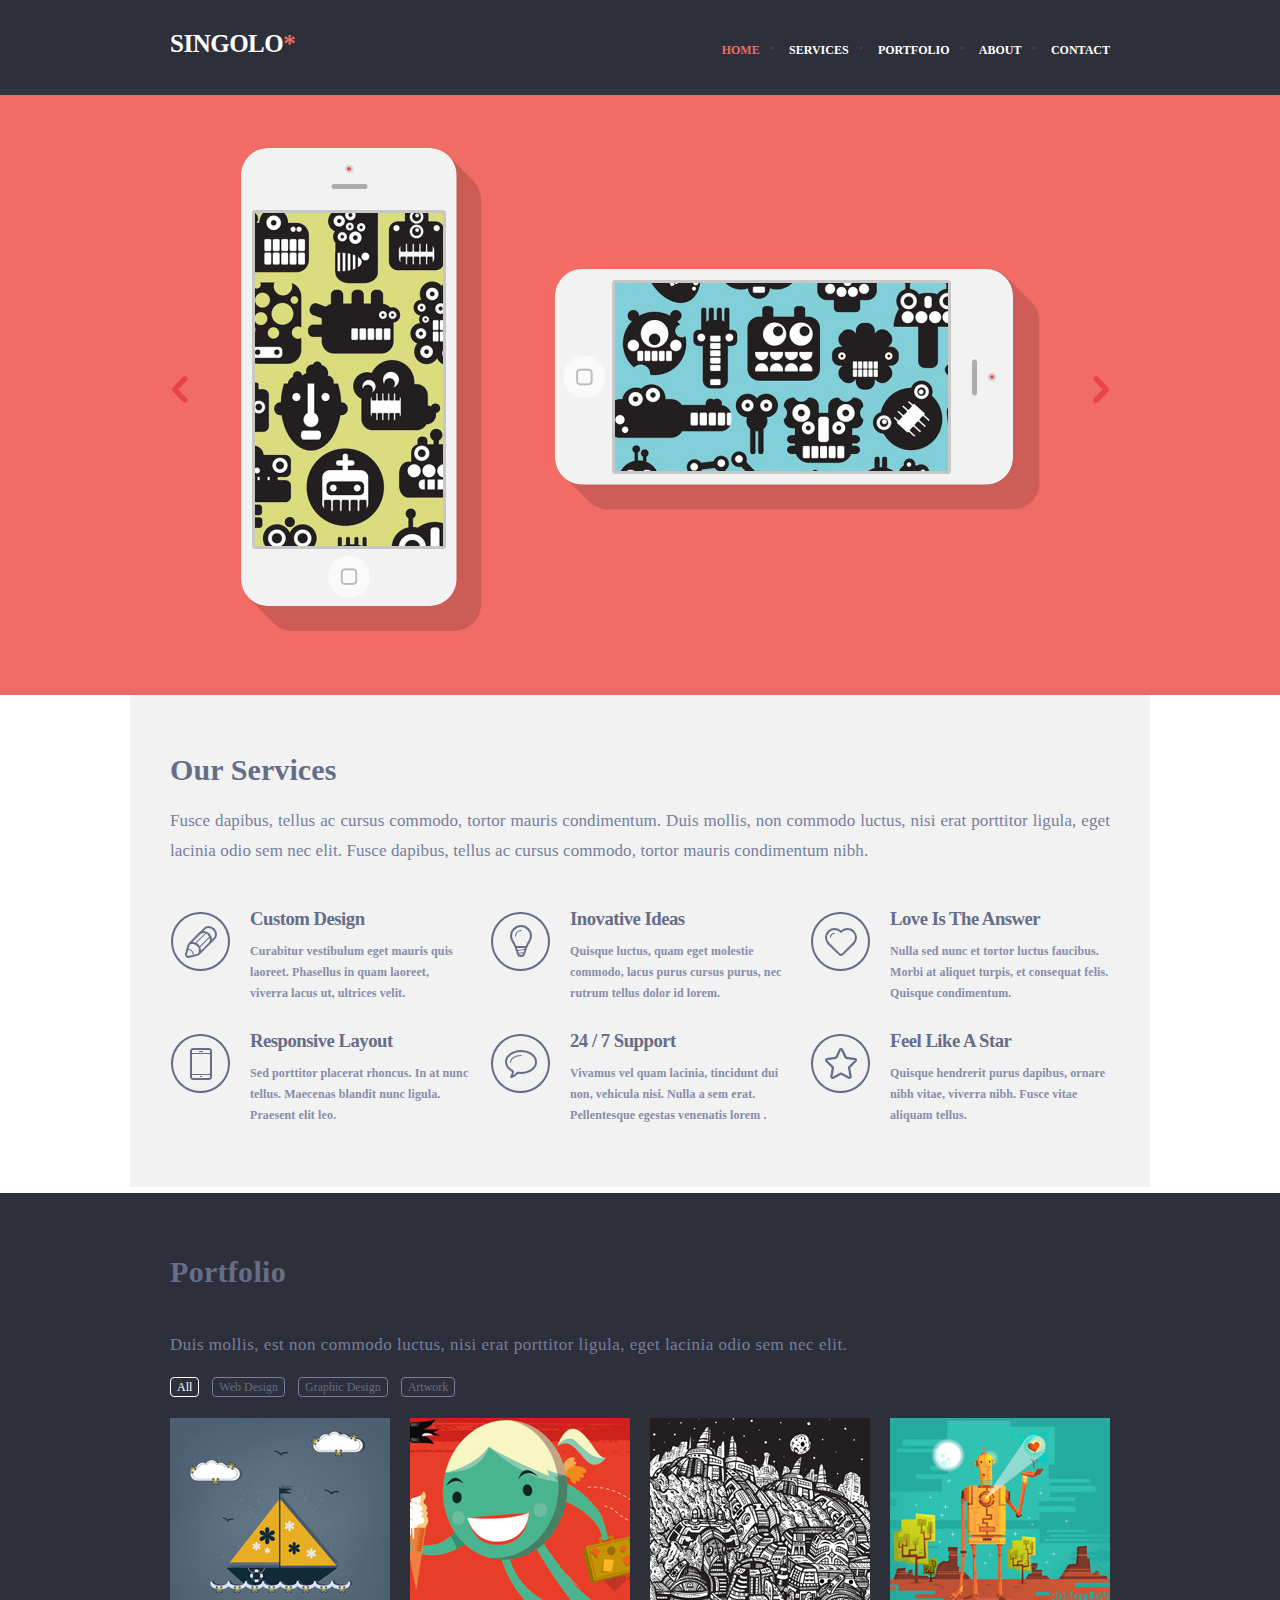
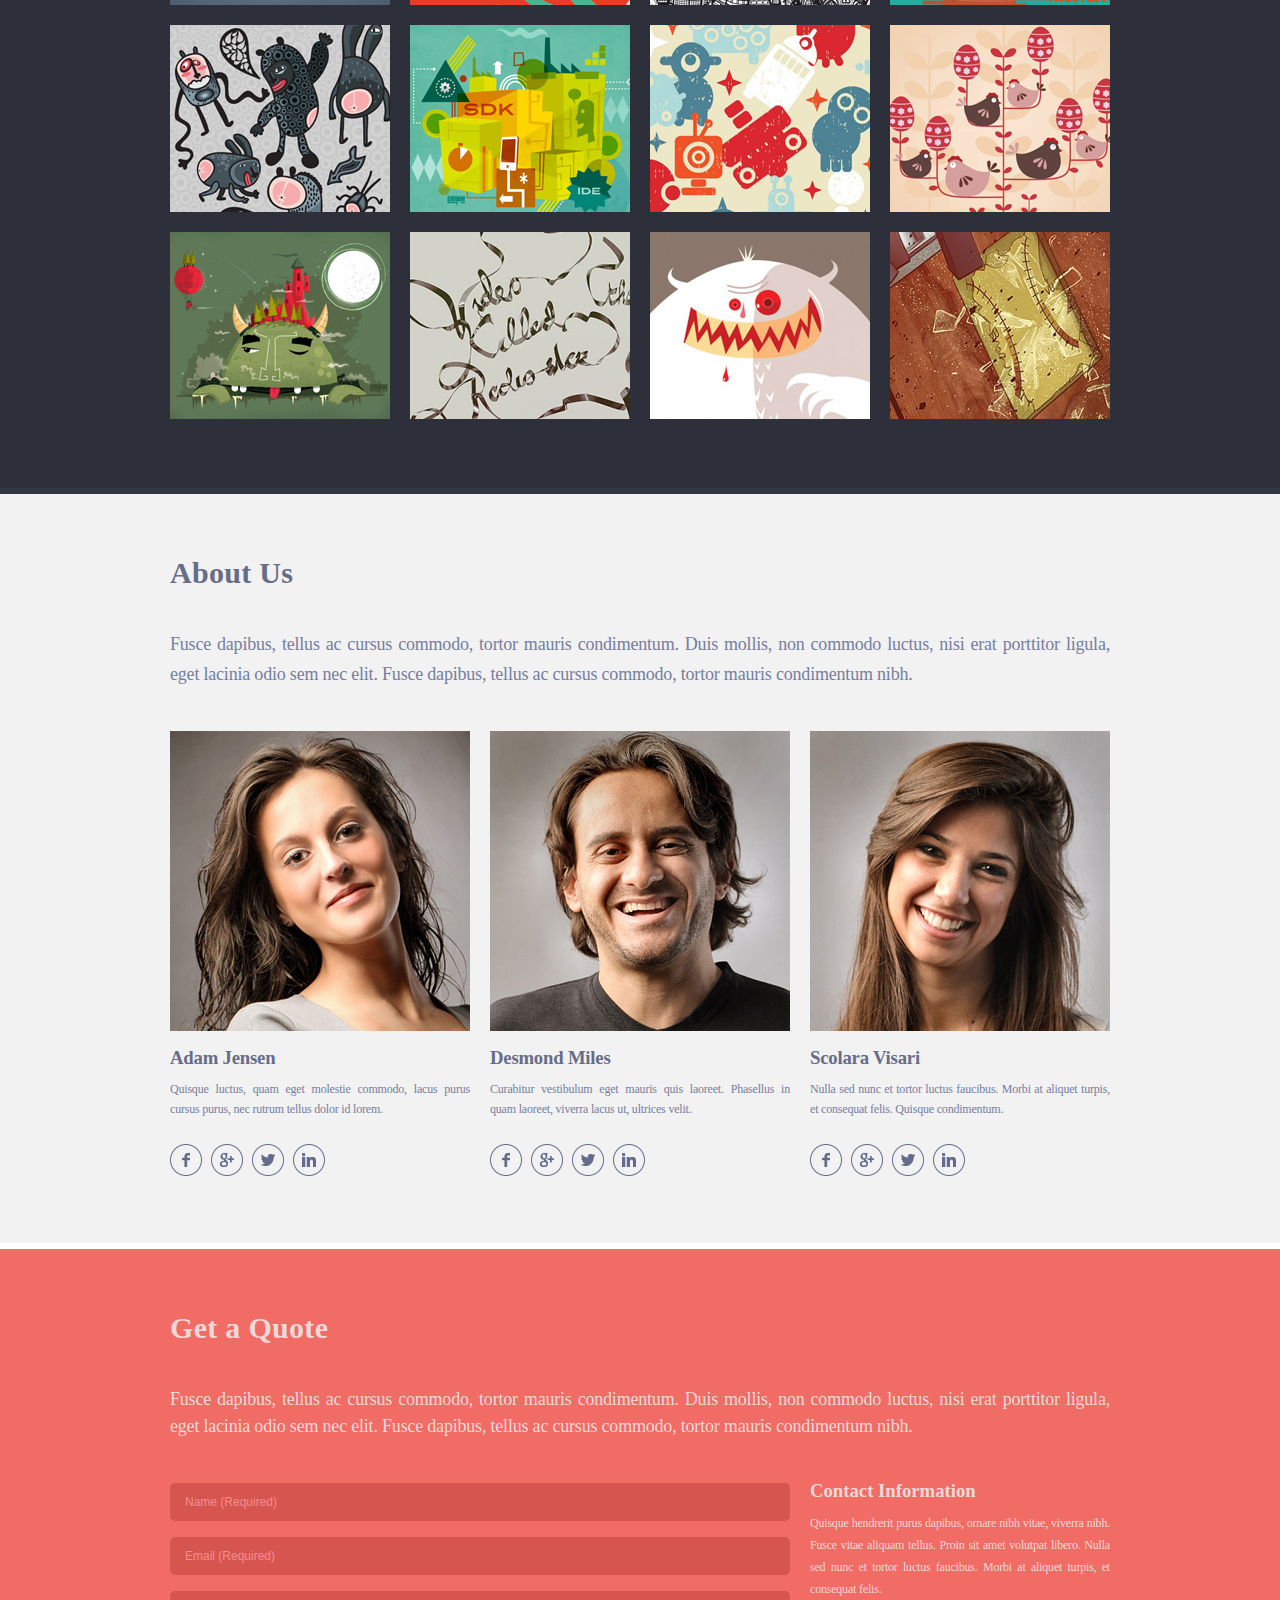
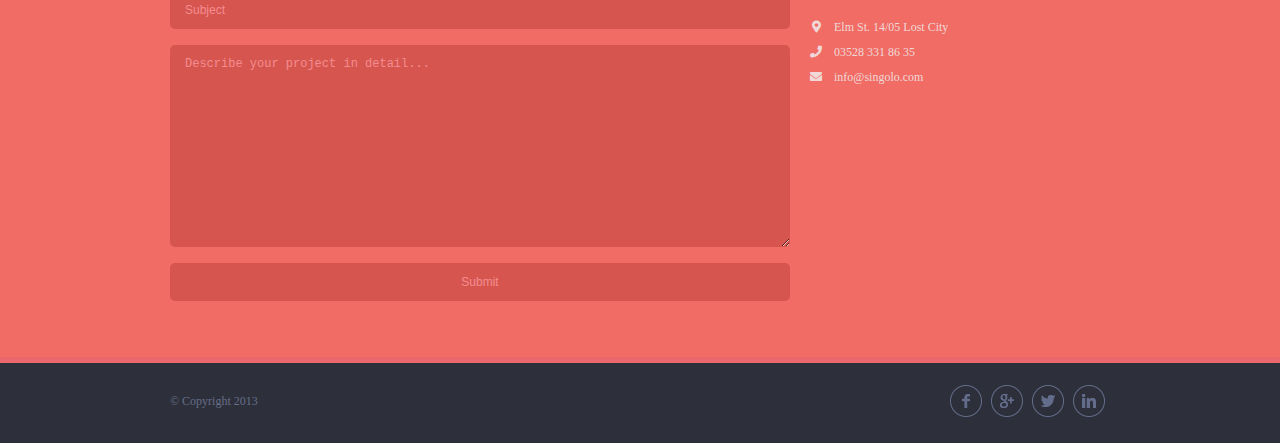
<file: index.html>
<!DOCTYPE html>
<html lang="en">
<head>
    <meta charset="UTF-8">
    <meta name="viewport" content="width=device-width, initial-scale=1.0">
    <link rel="stylesheet" href="style.css">
	<link href="assets/font/fontawesome/css/all.min.css" rel="stylesheet">
    <title>Singolo1</title>
</head>
<body>
    <header>
        <div class="container">
            <div class="logo"><h1><a href="#">Singolo<span>*</span></h1></a></div>
            
            <nav>
                <ul>
                    <li><a href="#slider" class="active" id="sliderNav">Home</a></li>
                    <li><a href="#services" id="servicesNav">Services</a></li>
                    <li><a href="#portfolio">Portfolio</a></li>
                    <li><a href="#aboutUs">About</a></li>
                    <li><a href="#contact">Contact</a></li>
                </ul>
            </nav>
        </div>
    </header>
    <main>

        <div class="slider" id="slider">
            <div class="wrapper">
                <div class="container">
                    <div class="chevLeft control left"></div>
                    <div class="chevRight control right"></div>
                    
                    <div class="item active">
                        <div class="iphoneVertical">
                            <img src="assets/phoneVertical.png" alt="phoneVertical" class="iphoneVerticalImg phone">
                            <img src="assets/phoneVerticalDisplay.png" alt="phoneVerticalDisplay" class="displayVer display active">
                            <img src="assets/iPhoneShadow.png" alt="iPhoneShadowVertical" class="iPhoneShadowVertical">
                        </div>
                        <div class="iPhoneHorizontal">
                            <img class="iphoneHorizontalImg phone" src="assets/phoneHorizontal.png" alt="phoneHorizontal ">
                            <img src="assets/phoneHorizontalDisplay.png" alt="phoneHorizontalDisplay" class="displayHor display active">
                            <img class="iPhoneShadowHorizontal" src="assets/iPhoneShadow.png" alt="PhoneShadowHorizontal">
                        </div>
                    </div>
                    
                    <div class="item">
                        <p>asdfa;sdfja;dksfj;adksjf;lasjd;fdjas</p>
                    </div>
                </div>
            </div>
        </div>
        
        <div class="ourServices" id="services">
            <div class="container">
                <h2>Our Services</h2>
                <p>Fusce dapibus, tellus ac cursus commodo, tortor mauris condimentum. Duis mollis,  non commodo luctus, nisi erat porttitor ligula, eget lacinia odio sem nec elit. Fusce dapibus, tellus ac cursus commodo, tortor mauris condimentum nibh.</p>
                <div class="wrapper">
                    <div class="block">
                        <div class="image"></div>
                        <h3>Custom Design</h3>
                        <h5>Curabitur vestibulum eget mauris quis laoreet. Phasellus in quam laoreet, viverra lacus ut, ultrices velit.</h5>
                    </div>
                    <div class="block">
                        <div class="image"></div>
                        <h3>Inovative Ideas</h3>
                        <h5>Quisque luctus, quam eget molestie commodo, lacus purus cursus purus, nec rutrum tellus dolor id lorem.</h5>
                    </div>
                    <div class="block">
                        <div class="image"></div>
                        <h3>Love Is The Answer</h3>
                        <h5>Nulla sed nunc et tortor luctus faucibus. Morbi at aliquet turpis, et consequat felis. Quisque condimentum.</h5>
                    </div>
                    <div class="block">
                        <div class="image"></div>
                        <h3>Responsive Layout</h3>
                        <h5>Sed porttitor placerat rhoncus. In at nunc tellus. Maecenas blandit nunc ligula. Praesent elit leo.</h5>
                    </div>
                    <div class="block">
                        <div class="image"></div>
                        <h3>24 / 7 Support</h3>
                        <h5>Vivamus vel quam lacinia, tincidunt dui non, vehicula nisi. Nulla a sem erat. Pellentesque egestas venenatis lorem .</h5>
                    </div>
                    <div class="block">
                        <div class="image"></div>
                        <h3>Feel Like A Star</h3>
                        <h5>Quisque hendrerit purus dapibus, ornare nibh vitae, viverra nibh. Fusce vitae aliquam tellus.</h5>
                    </div>
                </div>
            </div>
        </div>
		
		<div class="portfolio" id="portfolio">
            <div class="container">
                <h2>Portfolio</h2>
                <p>Duis mollis, est non commodo luctus, nisi erat porttitor ligula, eget lacinia odio sem nec elit.</p>
                <ul class="portfolioSwitch">
                    <li class="active">All</li>
                    <li>Web Design</li>
                    <li>Graphic Design</li>
                    <li>Artwork</li>
                </ul>
                <div class="grid">
                    <img src="assets/Portfolio/1.jpg" class="box"  alt="1">
                    <img src="assets/Portfolio/2.jpg" class="box" alt="2">
                    <img src="assets/Portfolio/3.jpg" class="box" alt="3">
                    <img src="assets/Portfolio/4.jpg" class="box" alt="4">
                    <img src="assets/Portfolio/5.jpg" class="box" alt="5">
                    <img src="assets/Portfolio/6.jpg" class="box" alt="6">
                    <img src="assets/Portfolio/7.jpg" class="box" alt="7">
                    <img src="assets/Portfolio/8.jpg" class="box" alt="8">
                    <img src="assets/Portfolio/9.jpg" class="box" alt="9">
                    <img src="assets/Portfolio/10.jpg" class="box" alt="10">
                    <img src="assets/Portfolio/11.jpg" class="box" alt="11">
                    <img src="assets/Portfolio/12.jpg" class="box" alt="12">
                    <img src="assets/Portfolio/12.jpg" class="box" alt="12">
                    <img src="assets/Portfolio/12.jpg" class="box" alt="12">
                </div>
            </div>
        </div>
        
        <div class="aboutUs" id="aboutUs">
            <div class="container">
                <h2>About Us</h2>
                <p>Fusce dapibus, tellus ac cursus commodo, tortor mauris condimentum. Duis mollis, non commodo luctus, nisi erat porttitor ligula, eget lacinia odio sem nec elit. Fusce dapibus, tellus ac cursus commodo, tortor mauris condimentum nibh.</p>
                <div class="grid">
                    <div class="box">
                        <img src="assets/employees/adam.jpg" alt="adam">
                        <h3 class="name">Adam Jensen</h3>
                        <p class="discr">Quisque luctus, quam eget molestie commodo, lacus purus cursus purus, nec rutrum tellus dolor id lorem.</p>
                        <ul class="social">
                            <li><a href="#"><img src="assets/social/Facebook.png" alt="Facebook"></a></li>
                            <li><a href="#"><img src="assets/social/Google.png" alt="Google"></a></li>
                            <li><a href="#"><img src="assets/social/Twitter.png" alt="Twitter"></a></li>
                            <li><a href="#"><img src="assets/social/LinkedIn.png" alt="LinkedIn"></a></li>
                        </ul>
                    </div>
                    <div class="box">
                        <img src="assets/employees/desmond.jpg" alt="adam">
                        <h3 class="name">Desmond Miles</h3>
                        <p class="discr">Curabitur vestibulum eget mauris quis laoreet. Phasellus in quam laoreet, viverra lacus ut, ultrices velit.</p>
                        <ul class="social">
                            <li><a href="#"><img src="assets/social/Facebook.png" alt="Facebook"></a></li>
                            <li><a href="#"><img src="assets/social/Google.png" alt="Google"></a></li>
                            <li><a href="#"><img src="assets/social/Twitter.png" alt="Twitter"></a></li>
                            <li><a href="#"><img src="assets/social/LinkedIn.png" alt="LinkedIn"></a></li>
                        </ul>
                    </div>
                    <div class="box">
                        <img src="assets/employees/scolara.jpg" alt="adam">
                        <h3 class="name">Scolara Visari</h3>
                        <p class="discr">Nulla sed nunc et tortor luctus faucibus. Morbi at aliquet turpis, et consequat felis. Quisque condimentum.</p>
                        <ul class="social">
                            <li><a href="#"><img src="assets/social/Facebook.png" alt="Facebook"></a></li>
                            <li><a href="#"><img src="assets/social/Google.png" alt="Google"></a></li>
                            <li><a href="#"><img src="assets/social/Twitter.png" alt="Twitter"></a></li>
                            <li><a href="#"><img src="assets/social/LinkedIn.png" alt="LinkedIn"></a></li>
                        </ul>
                    </div>
                </div>
                
            </div>
        </div>
		
		<div class="quote" id="contact">
            <div class="container">
                <h2>Get a Quote</h2>
                <p>Fusce dapibus, tellus ac cursus commodo, tortor mauris condimentum. Duis mollis, non commodo luctus, nisi erat porttitor ligula, eget lacinia odio sem nec elit. Fusce dapibus, tellus ac cursus commodo, tortor mauris condimentum nibh.</p>
                
                <div class="wrapper">
                 
                    <div class="form">
                     <form id="formQuote">
                         <input type="text" required placeholder="Name (Required)" id="nameQuote">
                         <input type="email" required placeholder="Email (Required)" id="emailQuote">
                         <input type="text" placeholder="Subject" id="subjectQuote">
                         <textarea name="description" id="descriptionQuote" cols="30" rows="10" placeholder="Describe your project in detail..." id="descriptionQuote"></textarea>
                         <input type="submit" value="Submit" class="submit">
                     </form>
                    </div>
                
                    <div class="addInfo">
                        <h3>Contact Information</h3>
                        <p>Quisque hendrerit purus dapibus, ornare nibh vitae, viverra nibh. Fusce vitae aliquam tellus. Proin sit amet volutpat libero. Nulla sed nunc et tortor luctus faucibus. Morbi at aliquet turpis, et consequat felis. </p>
                        
                        <div class="table">
                            <div class="tRow">
                                <div class="cell"><i class="fas fa-map-marker-alt"></i></div>
                                <div class="cell"><a href="https://www.google.com/maps/place/Брестский+район/@51.8206191,23.6899665,17z/data=!3m1!4b1!4m8!1m2!2m1!1sElm+St.+14%2F05+Lost+City!3m4!1s0x4721659bc54707cd:0x479234433553ddf4!8m2!3d51.8206418!4d23.6921447?hl=ru-RU" target="_blank">Elm St. 14/05 Lost City</a></div>
                            </div>
                            <div class="tRow">
                                <div class="cell"><i class="fas fa-phone"></i></div>
                                <div class="cell"><a href="tel:+03528 331 86 35">03528 331 86 35</a></div>
                            </div>
                            <div class="tRow">
                                <div class="cell"><i class="fas fa-envelope"></i></div>
                                <div class="cell"><a href="mailto:info@singolo.com">info@singolo.com</a></div>
                            </div>
                        </div>
                      </div>

                </div>

                

            </div>
        </div>
    </main>        
        

		<footer>
        <div class="container">
            <div class="copyright">&copy; Copyright 2013</div>
            <div class="social-icons">
                <ul class="social">
                    <li><a href="#"><img src="assets/social/Facebook.png" alt="Facebook"></a></li>
                    <li><a href="#"><img src="assets/social/Google.png" alt="Google"></a></li>
                    <li><a href="#"><img src="assets/social/Twitter.png" alt="Twitter"></a></li>
                    <li><a href="#"><img src="assets/social/LinkedIn.png" alt="LinkedIn"></a></li>
                </ul>
            </div>
            <div class="clear"></div>
        </div>
        </footer>
        
        <div class="modal">
            <div class="modalContent">
              <p class="modalText">1223412341234134134</p>
              <button class="confirmBtn" id="confirmBtn">OK</button>
            </div>
          </div>

    <script src="script.js"></script>
</body>
</html>
</file>
<file: style.css>
*{
    margin: 0;
    padding: 0;
}

body{
    font-family: "Lato";
    scroll-behavior: smooth;
    box-sizing: border-box;
}

html{
    scroll-behavior: smooth;
}

/* Header */

header{
    position: sticky;
    top: 0;
    z-index: 999;
    height: 89px;
    background-color: #2d303a;
    border-bottom: 6px solid #323746;
}

header .container{
    max-width: 1020px;
    margin: 0 auto;
    align-items: center;
    line-height: 88px;
}

.logo h1{
    font-size: 25px;
    color: white;
    text-transform: uppercase;
    padding-left: 40px;
    letter-spacing: -0.5px;
    display: inline;
    font-weight: 600;
    float: left;
}

.logo h1 a span{
    color: #f06c64;
}

.logo h1 a{
    color: white;
    text-decoration: none;
}

.logo h1 a:hover{
    color: #f06c64;
}

nav{
    display: inline;
    float: right;
    padding-right: 40px;
    padding-top: 3px;
}

nav ul, nav ul li{
    display: inline-block;
}

nav ul{
    margin-top: 2px;
}

nav ul li a{
    color: white;
    text-decoration: none;
    text-transform: uppercase;
    font-size: 12px;
    font-weight: bold;
}

nav ul li a:hover{
    color: #f06c64;
}

nav .active{
    color: #f06c64;
}

nav ul li::after{
    content: "·";
    padding: 0 10px;
    color: #494e62;
}

nav ul li:last-child::after{
    content: "";
    padding: 0;
}

/*    SLIDER */

.item{
    display: none;
    position: relative;
    animation: 0.5s ease-in-out;
}

.item.active,
.item.next{
    display: block;
}

.item.next{
    position: absolute;
    top: 0;
    width: 100%;
}


.toLeft{
    animation-name: left;
}

.fromLeft{
    animation-name: left;
    animation-direction: reverse;
}

.toRight{
    animation-name: right;
    animation-direction: reverse;
}

.fromRight{
    animation-name: right;
}




@keyframes left{
    from{
        left: 0;
    }
    to{
        left: -100%;
    }
}

@keyframes right{
    from{
        left: 100%;
    }
    to{
        left: 0;
    }
}



/* main */
main .slider .wrapper{
    height: 594px;
    background-color: #f06c64;
    border-bottom: 6px solid #ea676b;
}

main .slider .container{
    width: 1020px;
    height: 100%;
    margin: 0 auto;
    position: relative;
    overflow: hidden;
}

.chevLeft{
    background-image: url(assets/chev.png);
    height: 27px;
    width: 16px;
    position: absolute;
    left: 42px;
    top: 281px;
    float: left;
}

.chevLeft:hover{
    background-image: url(assets/chevHover.png);
}

.chevRight{
    background-image: url(assets/chev.png);
    height: 27px;
    width: 16px;
    position: absolute;
    right: 41px;
    top: 281px;
    transform: rotate(180deg);
    float: right;
}

.chevRight:hover{
    background-image: url(assets/chevHover.png);
    transform: rotate(180deg);
}

.iphoneVertical {
    position: absolute;
    top: 53px;
    left: 111px;
}

.iphoneVerticalImg{
    position: absolute;
    border-radius: 27px;
    z-index: 10;
}

.iPhoneShadowVertical{
    position: absolute;
    transform: scale(-1, 1);
    z-index: 9;
}

.iPhoneHorizontal {
    position: absolute;
    top: 174px;
    left: 425px;
}

.iphoneHorizontalImg{
    position: absolute;
    border-radius: 27px;
    z-index: 10;
}

.iPhoneShadowHorizontal{
    position: absolute;
    transform: rotate(90deg);
    z-index: 9;
    top: -121px;
    left: 123px;
}





.displayVer{
    position: absolute;
    z-index: 10;
    top: 65px;
    left: 14px;
    opacity: 0;
    transition: opacity 0.3s ease-in-out;
}

.displayHor{
    position: absolute;
    z-index: 10;
    top: 14px;
    left: 60px;
    opacity: 0;
    transition: opacity 0.3s ease-in-out;
}

.active{
    opacity: 1;
}






.ourServices{
    background-color: #f2f2f2;
    width: 940px;
    margin: 0 auto;
    padding: 55px 40px;
    border-bottom: 6px solid white;
}

p{
    letter-spacing: 0.1px;
    line-height: 30px;
    font-size: 17px;
    color: #767e9e;
    font-weight: 400;
    text-align: justify;
}

h2{
    position: relative;
    top: 3px;
    font-size: 30px;
    color: #666d89;
    font-weight: 900;
    letter-spacing: 0.1px;
    margin-bottom: 22px;
}


.ourServices .wrapper{
    position: relative;
    top: 1px;
    display: grid;
    grid-template: repeat(2, 100px) / repeat(3, 300px);
    grid-gap: 20px;
    grid-row-gap: 22px;
    margin-top: 44px;
}

.block{
    display: grid;
    grid-template: 20px 70px / 70px 220px;
    grid-gap: 10px;
}

.block h3{
    position: relative;
    top: -3px;

    color: #666d89;
    letter-spacing: -0.5px;
    font-weight: 900;
    grid-column: 2 / 3;
    grid-row: 1 / 2;
}

.block h5{
    grid-column: 2 / 3;
    grid-row: 2 / 3;

    color: #878da9;
    line-height: 21px;
    font-size: 12px;
    word-wrap: break-word;
    font-weight: 700;
    letter-spacing: 0.1px;
}

.block .image{
    grid-column: 1 / 2;
    grid-row: 1 / 3; 
}

.block:nth-child(1) .image{
    background-image: url(./assets/pen.png);
    background-repeat: no-repeat;
}

.block:nth-child(2) .image{
    background-image: url(./assets/lightbulb.png);
    background-repeat: no-repeat;
}

.block:nth-child(3) .image{
    background-image: url(./assets/heart.png);
    background-repeat: no-repeat;
}

.block:nth-child(4) .image{
    background-image: url(./assets/phone.png);
    background-repeat: no-repeat;
}
.block:nth-child(5) .image{
    background-image: url(./assets/bubble.png);
    background-repeat: no-repeat;
}

.block:nth-child(6) .image{
    background-image: url(./assets/Star.png);
    background-repeat: no-repeat;
}




/* portfolio */
.portfolio .container{
    width: 1020px;
    margin: 0 auto;
}

.portfolio{
    background-color: #2d303a;
    border-bottom: 6px solid #323746;
    color: #666d89;
}

.portfolio h2{
    padding: 59px 40px 22px;
    letter-spacing: 0.3px;
    font-size: 30px;
    font-weight: 900;
}

.portfolio p{
    padding-left: 40px;
    letter-spacing: 0.5px;
}

.portfolio ul li{
    display: inline;
    border: 1px solid #767e9e;
    border-radius: 4px;
    padding: 2px 6px;
    margin-right: 10px;
}

.portfolio ul li:hover{
    color: white;
    border-color: white;
    cursor: pointer;
}

.portfolio .active{
    color: white;
    border-color: white;
}

.portfolio ul{
    margin: 20px 0 19px;
    padding-left: 40px;
    font-size: 12px;
}

.portfolio .grid{
    display: grid;
    grid-template-columns: repeat(4, 220px);
    grid-template-rows: repeat(3, 187px);
    width: 940px;
    margin: 0 auto;
    grid-gap: 20px;
    padding-top: 4px;
    padding-bottom: 69px;
}

.portfolio .grid .box{
    width: 220px;
    height: 187px;
    background-color: #464b5e;
    outline: 0px solid #F06C64;
    transition: outline 0.1s ease-in-out;
}

.portfolio .grid .box:hover{
    cursor: pointer;
    opacity: 0.8;
    transition: opacity 0.1s ease-in-out;
    outline: 0px solid #F06C64;
    transition: outline 0.1s ease-in-out;
}

.portfolio .grid img:nth-child(n+13){
    display: none;
}

.portfolio .grid img.active,
.portfolio .grid img.active:hover{
    outline: 5px solid #F06C64;
    transition: outline 0.1s ease-in-out;
}



.aboutUs{
    background-color: #f2f2f2;
}

/*About Us*/

.aboutUs .container{
    width: 1020px;
    margin: 0 auto;
}

.aboutUs{
    background-color: #f2f2f2;
    border-bottom: 6px solid #ffffff;
    color: #666d89;
}

.aboutUs h2{
    padding: 59px 40px 20px;
    letter-spacing: 0.3px;
    font-size: 30px;
    font-weight: 900;
}

.aboutUs p{
    padding-left: 40px;
    padding-right: 40px;
    letter-spacing: 0.5px;
    text-align: justify;
    font-size: 18px;
    line-height: 30px;
    letter-spacing: -0.2px;
}

.aboutUs .grid{
    display: grid;
    grid-gap: 20px;
    grid-template-columns: repeat(3, 300px);
    width: 940px;
    margin: 0 auto;
    margin-top: 42px;
}

.aboutUs .grid .box{
    width: 300px;
}

.aboutUs .name{
    margin-top: 12px;
    letter-spacing: -0.2px;
}

.aboutUs p.discr{
    padding: 0;
    margin: 0;
    font-size: 12px;
    line-height: 20px;
    margin-top: 10px;
}

.social{
    list-style-type: none;
    padding-top: 25px;
    padding-bottom: 63px;
}

.social li{
    display: inline;
    margin-right: 5px;
}

.social li a{
    color: #767e9e;
    text-decoration: none;
}

.social li a:hover{
    color: black;
}

/* quote */
.quote .container{
    width: 1020px;
    margin: 0 auto;
}

.quote{
    background-color: #f06c64;
    border-bottom: 6px solid #ea676b;
    color: #f0d8d9;
}

.quote h2{
    padding: 59px 40px 22px;
    letter-spacing: 0.3px;
    font-size: 30px;
    font-weight: 900;
	color: #f0d8d9;
}

.quote p{
    padding-left: 40px;
    padding-right: 40px;
    font-size: 18px;
    letter-spacing: -0.2px;
    line-height: 27px;
    text-align: justify;
	color: #f0d8d9;
}
.quote .wrapper{
    display: grid;
    grid-template-columns: 680px 300px;
}
.quote .form{
    padding: 40px;
    margin-top: 3px;
}

.quote form input{
    width: 590px;
    background-color: #d6564f;
    border-radius: 5px;
    border: none;
    color: #f48c8f;
    padding: 12px 15px;
    font-size: 12px;
    margin-bottom: 16px;
}

.quote form input::-moz-placeholder { color: #f48c8f;}
.quote form input::-webkit-input-placeholder { color: #f48c8f; }

.quote form textarea{
    display: block;
    width: 590px;
    background-color: #d6564f;
    border-radius: 5px;
    border: none;
    color: #f48c8f;
    padding: 12px 15px;
    font-size: 12px;
    margin-bottom: 16px;
    height: 178px;
}

.quote .submit{
    width: 620px;
}

.quote .submit:hover{
    cursor: pointer;
    background-color: #ab453f;
    color: white;
}

.quote form textarea::-moz-placeholder { color: #f48c8f;}
.quote form textarea::-webkit-input-placeholder { color: #f48c8f; }

.quote .addInfo{
    width: 300px;
    margin-top: 40px;
}

.quote .addInfo p{
    font-size: 12px;
    padding: 0;
    letter-spacing: -0.2px;
    line-height: 22px;
    margin-top: 10px;
}

.addInfo .table{
    display: table;
    font-size: 12px;
    margin-top: 20px;
    line-height: 15px;
}

.addInfo .table .tRow{
    display: table-row;
    
}

.addInfo .table .cell{
    display: table-cell;
}

.table .cell:first-child{
    text-align: center;
    padding-right: 12px;
    padding-bottom: 10px;
}

.addInfo a{
    text-decoration: none;
    color: #f0d8d9;
}

.addInfo a:hover{
    color: white;
}



/* Footer */

footer{
    background-color: #2d303a;
    color: #666d89;
}

footer .container{
        width: 1020px;
        margin: 0 auto;
}

footer .copyright {
    float: left;
    font-weight: 300;
    font-size: 12px;
    padding-left: 40px;
    line-height: 76px;
  }

  footer .social-icons{
      float: right;
      padding-right: 40px;
  }
 footer .social-icons .social{
    list-style-type: none;
    padding-top: 22px;
    padding-bottom: 22px;
}

footer .social-icons .social li{
    display: inline;
    margin-right: 5px;
}

footer .social-icons .social li a{
    color: #767e9e;
    text-decoration: none;
}

footer .social-icons .social li a:hover{
    color: black;
}

.clear{
    clear: both;
}





.modal{
    width: 100%;
    height: 100%;
    background: rgba(0, 0, 0, 0.5);
    position: fixed;
    top: 0;
    left: 0;
    z-index: 1000;
    align-items: center;
    display: none;
    color: #f0d8d9;    
}

.modalContent{
    width: 300px;
    height: 150px;
    background-color: #f06c64;
    border-bottom: 6px solid #ea676b;
    color: #f0d8d9;
    margin: auto;
    padding: 20px;
    position: relative;
}

.modal p{
    font-family: "Lato regular";
    color: #f0d8d9;
    display: block; /* or inline-block */
    text-overflow: ellipsis;
    word-wrap: break-word;
    overflow: hidden;
    font-size: 12px;
    max-height: 9em;
    line-height: 1.8em;
    text-overflow: ellipis;    
}

.confirmBtn{
    position: absolute;
    bottom: 0;
    left: 20px;
    margin-bottom: 14px;
    width: 300px;
    background-color: #d6564f;
    border-radius: 5px;
    border: none;
    color: #f48c8f;
    padding: 12px 15px;
    font-size: 12px;
}

.confirmBtn:hover{
    cursor: pointer;
    background-color: #ab453f;
    color: white;
}
</file>
